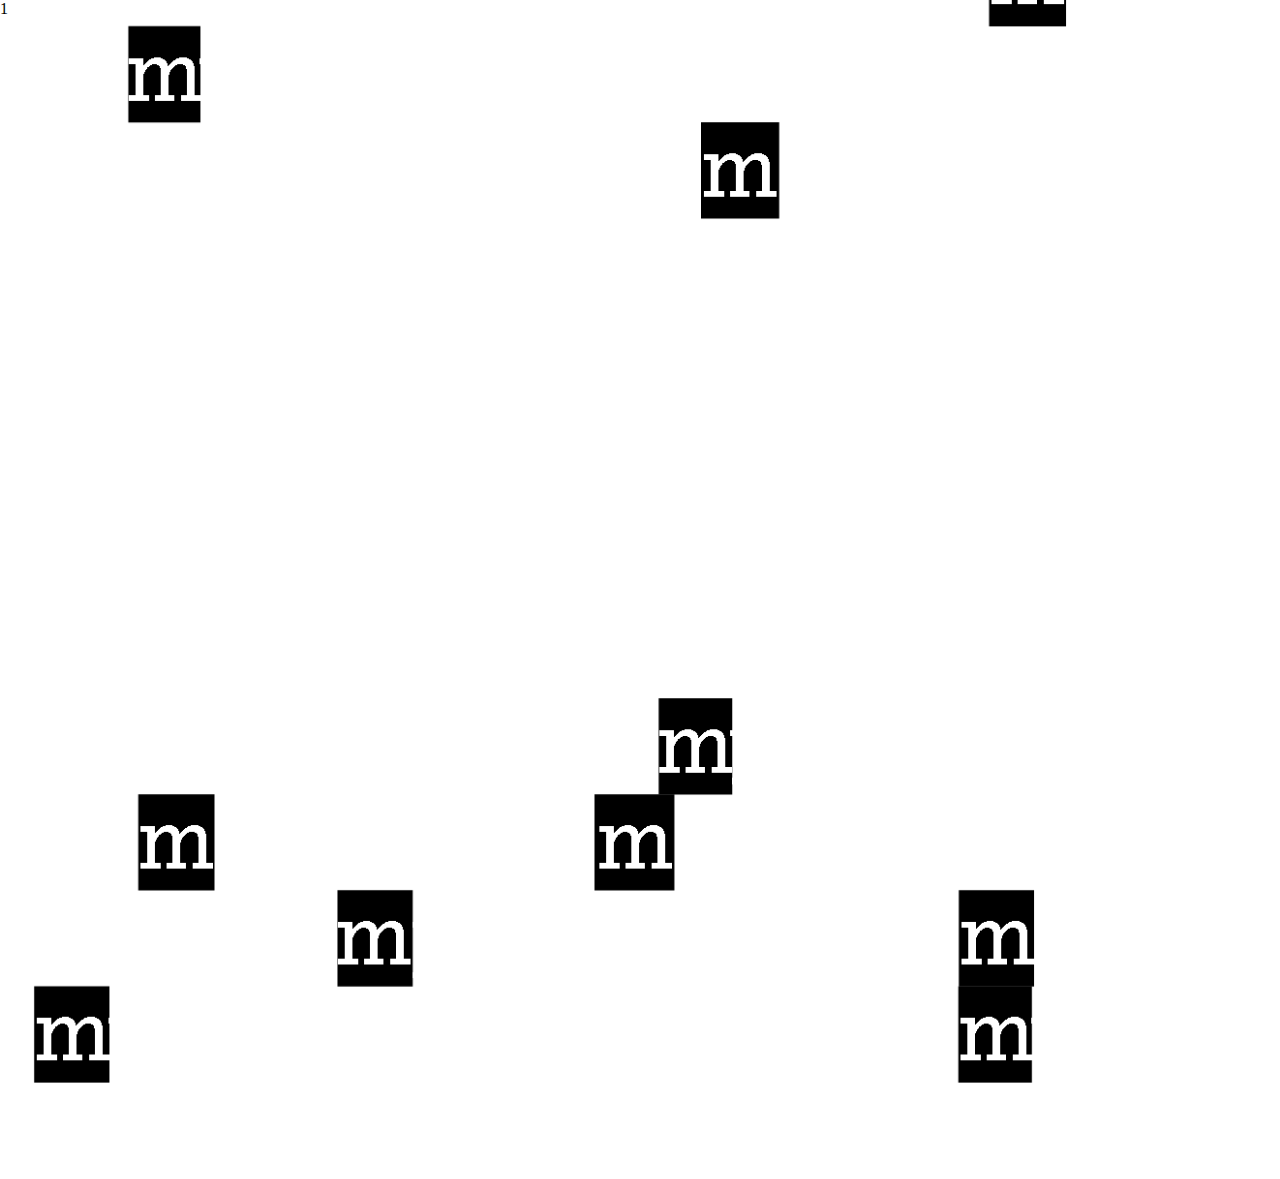
<file: mpage_1/index.html>
<!DOCTYPE html>
<html>
  <head>
    <meta charset="utf-8">
    <meta http-equiv="X-UA-Compatible" content="IE=edge,chrome=1">
    <meta name="viewport" content="width=device-width, initial-scale=0.41, maximum-scale=1" />
    <title>Service worker demo</title>
	<script src="../jquery.js"></script>
    <script src="../m_js.js"></script>
    <link rel="stylesheet" href="../m_css.css">
  </head>

  <body>
<img id="m-all" class="all" src="../image_div/mid-all/img-1.png">
<img id="m-sel" class="sel" src="../image_div/mid-sel/img-1.png">
    <section>1</section>
  </body>
</html>
</file>
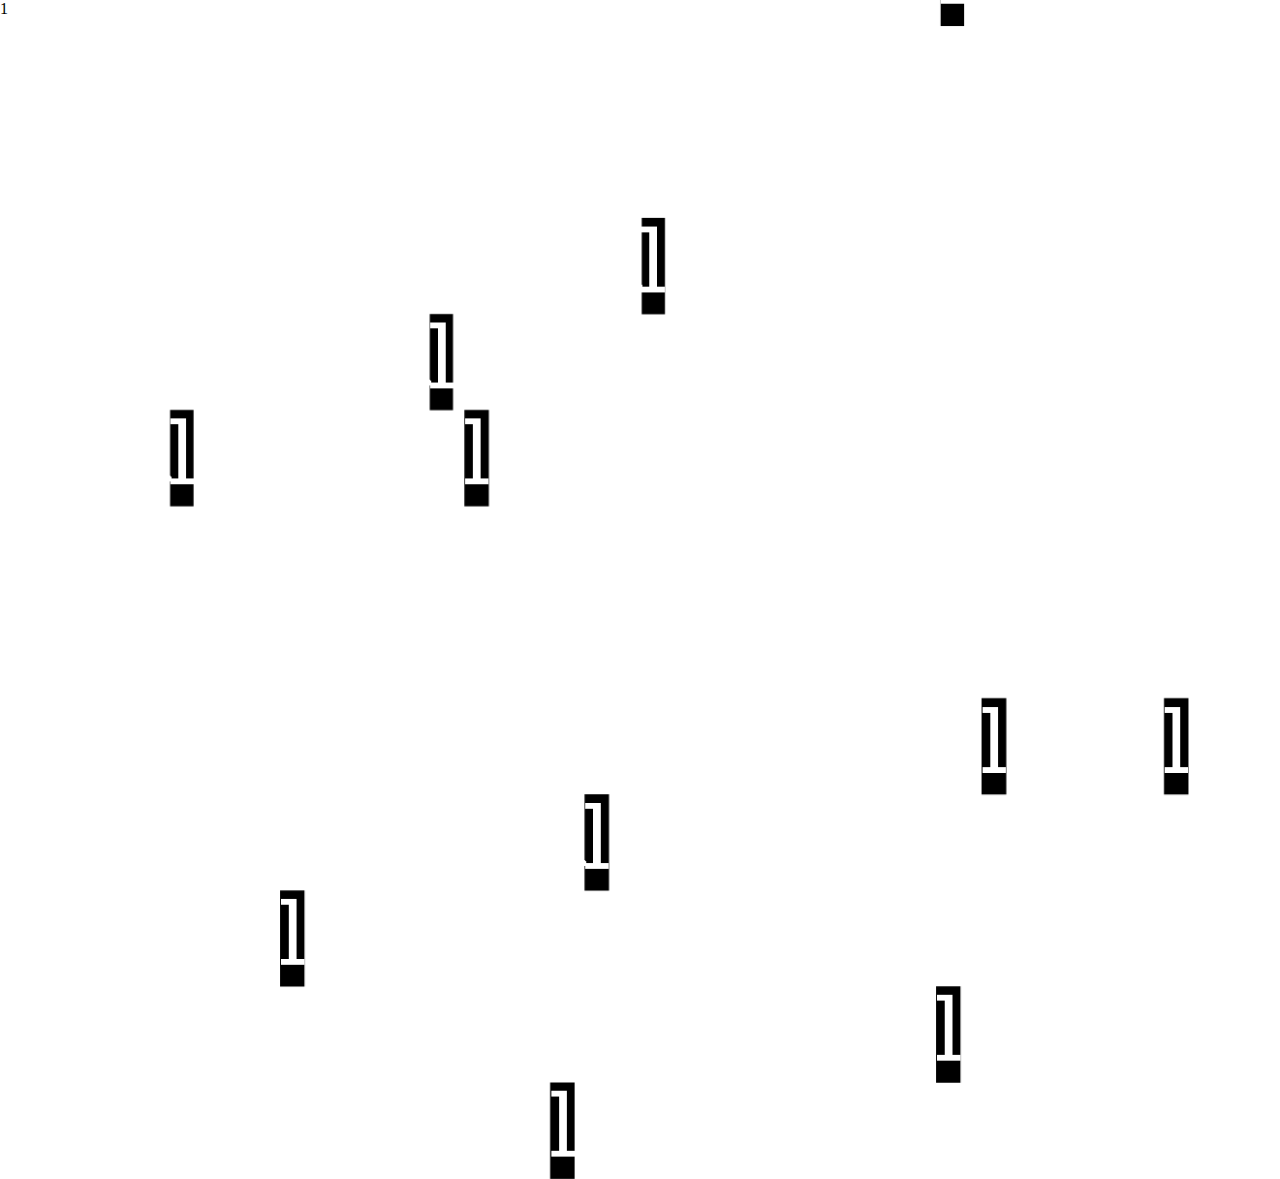
<file: mpage_10/index.html>
<!DOCTYPE html>
<html>
  <head>
    <meta charset="utf-8">
    <meta http-equiv="X-UA-Compatible" content="IE=edge,chrome=1">
    <meta name="viewport" content="width=device-width, initial-scale=0.41, maximum-scale=1" />
    <title>Service worker demo</title>
	<script src="../jquery.js"></script>
    <script src="../m_js.js"></script>
    <link rel="stylesheet" href="../m_css.css">
  </head>

  <body>
<img id="m-all" class="all" src="../image_div/mid-all/img-10.png">
<img id="m-sel" class="sel" src="../image_div/mid-sel/img-10.png">
    <section>1</section>
  </body>
</html>
</file>
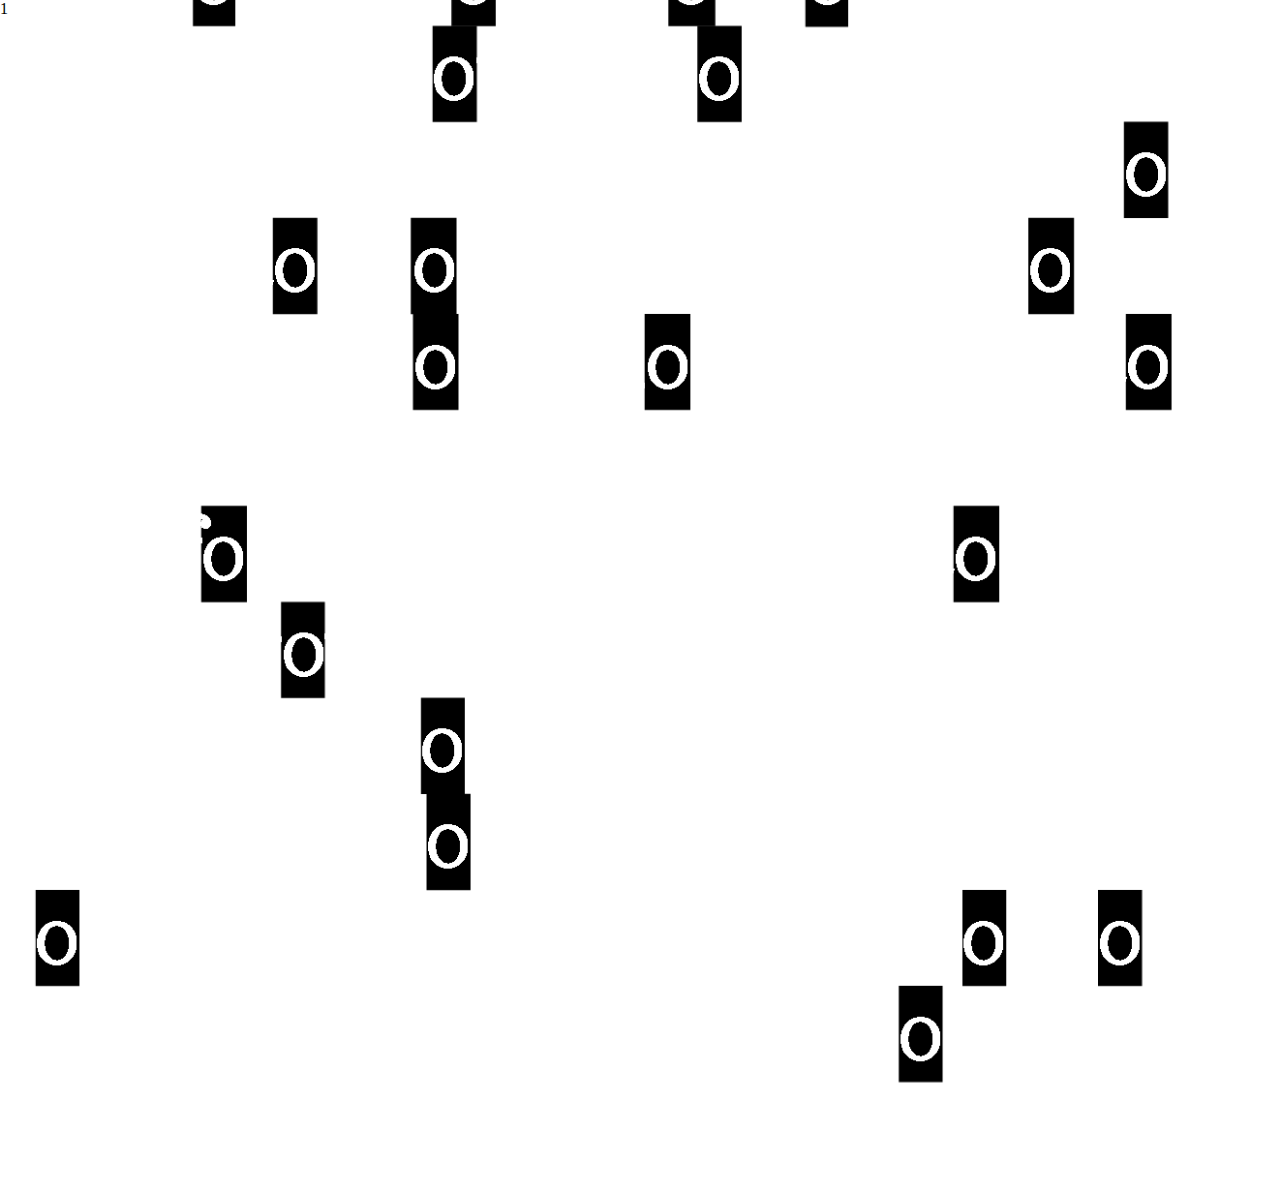
<file: mpage_11/index.html>
<!DOCTYPE html>
<html>
  <head>
    <meta charset="utf-8">
    <meta http-equiv="X-UA-Compatible" content="IE=edge,chrome=1">
    <meta name="viewport" content="width=device-width, initial-scale=0.41, maximum-scale=1" />
    <title>Service worker demo</title>
	<script src="../jquery.js"></script>
    <script src="../m_js.js"></script>
    <link rel="stylesheet" href="../m_css.css">
  </head>

  <body>
<img id="m-all" class="all" src="../image_div/mid-all/img-11.png">
<img id="m-sel" class="sel" src="../image_div/mid-sel/img-11.png">
    <section>1</section>
  </body>
</html>
</file>
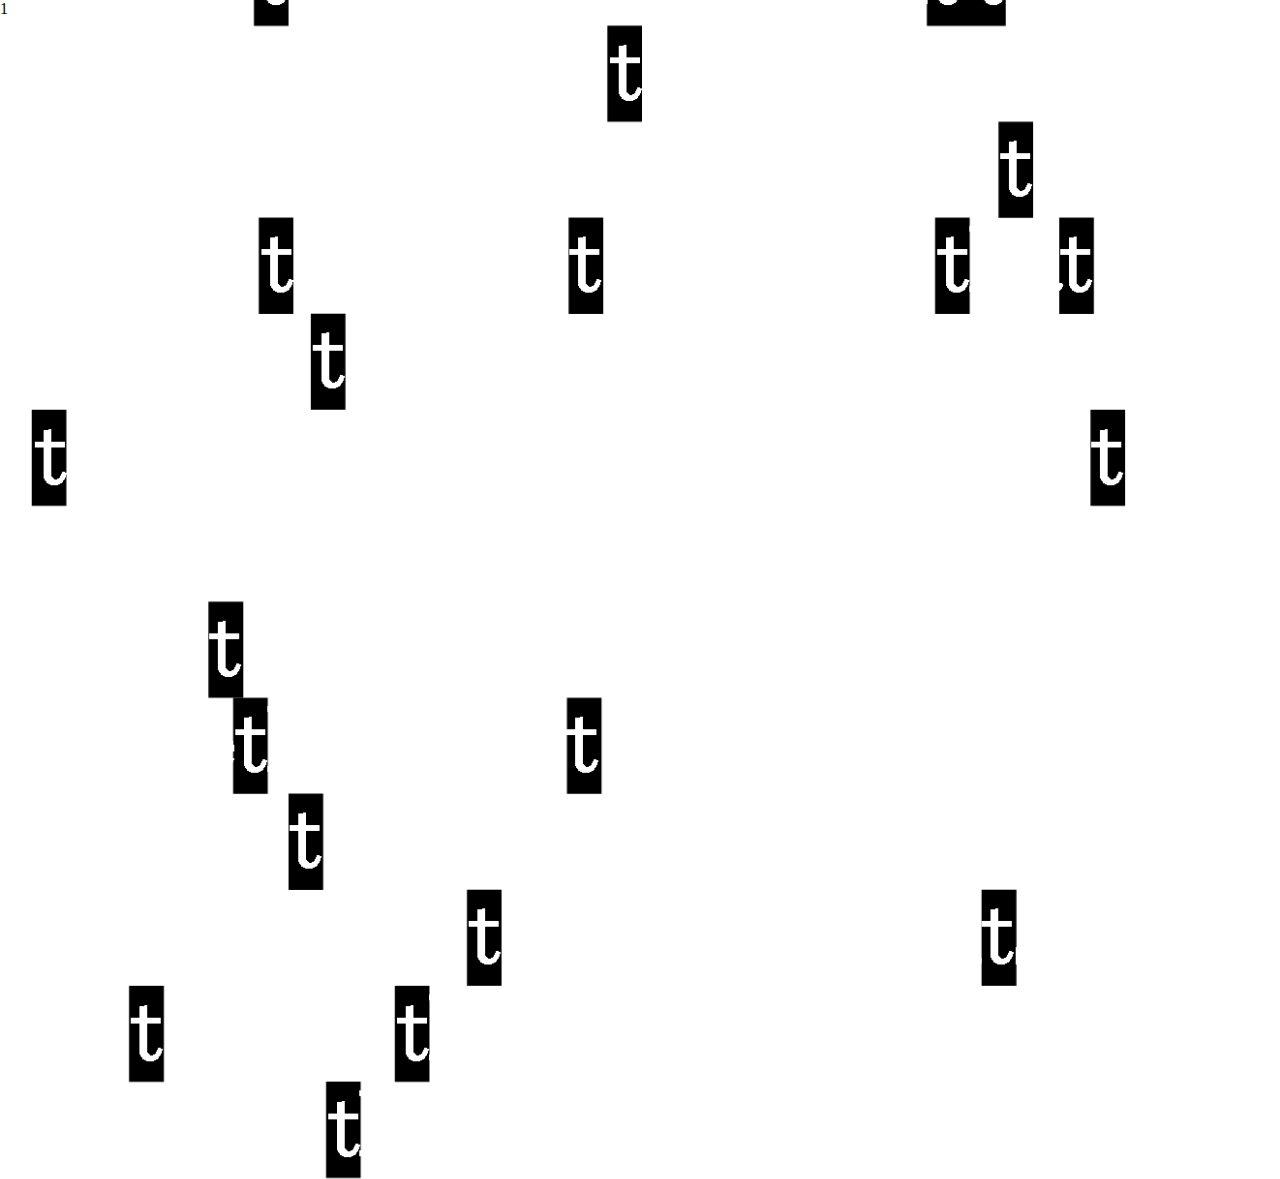
<file: mpage_12/index.html>
<!DOCTYPE html>
<html>
  <head>
    <meta charset="utf-8">
    <meta http-equiv="X-UA-Compatible" content="IE=edge,chrome=1">
    <meta name="viewport" content="width=device-width, initial-scale=0.41, maximum-scale=1" />
    <title>Service worker demo</title>
	<script src="../jquery.js"></script>
    <script src="../m_js.js"></script>
    <link rel="stylesheet" href="../m_css.css">
  </head>

  <body>
<img id="m-all" class="all" src="../image_div/mid-all/img-12.png">
<img id="m-sel" class="sel" src="../image_div/mid-sel/img-12.png">
    <section>1</section>
  </body>
</html>
</file>
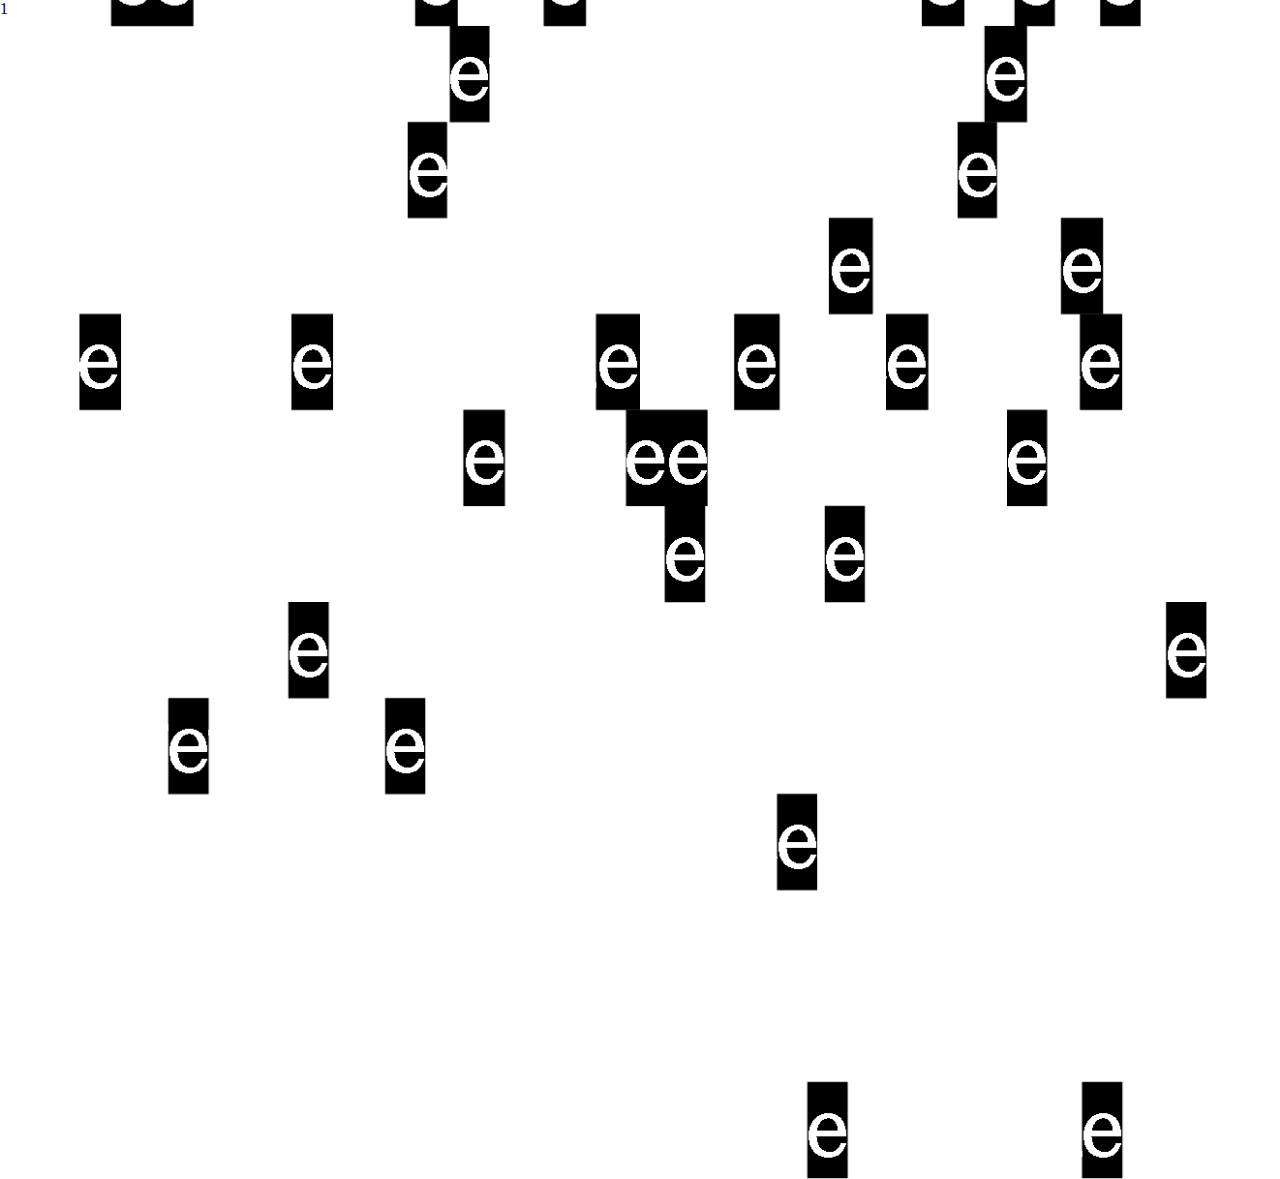
<file: mpage_2/index.html>
<!DOCTYPE html>
<html>
  <head>
    <meta charset="utf-8">
    <meta http-equiv="X-UA-Compatible" content="IE=edge,chrome=1">
    <meta name="viewport" content="width=device-width, initial-scale=0.41, maximum-scale=1" />
    <title>Service worker demo</title>
	<script src="../jquery.js"></script>
    <script src="../m_js.js"></script>
    <link rel="stylesheet" href="../m_css.css">
  </head>

  <body>
<img id="m-all" class="all" src="../image_div/mid-all/img-2.png">
<img id="m-sel" class="sel" src="../image_div/mid-sel/img-2.png">
    <section>1</section>
  </body>
</html>
</file>
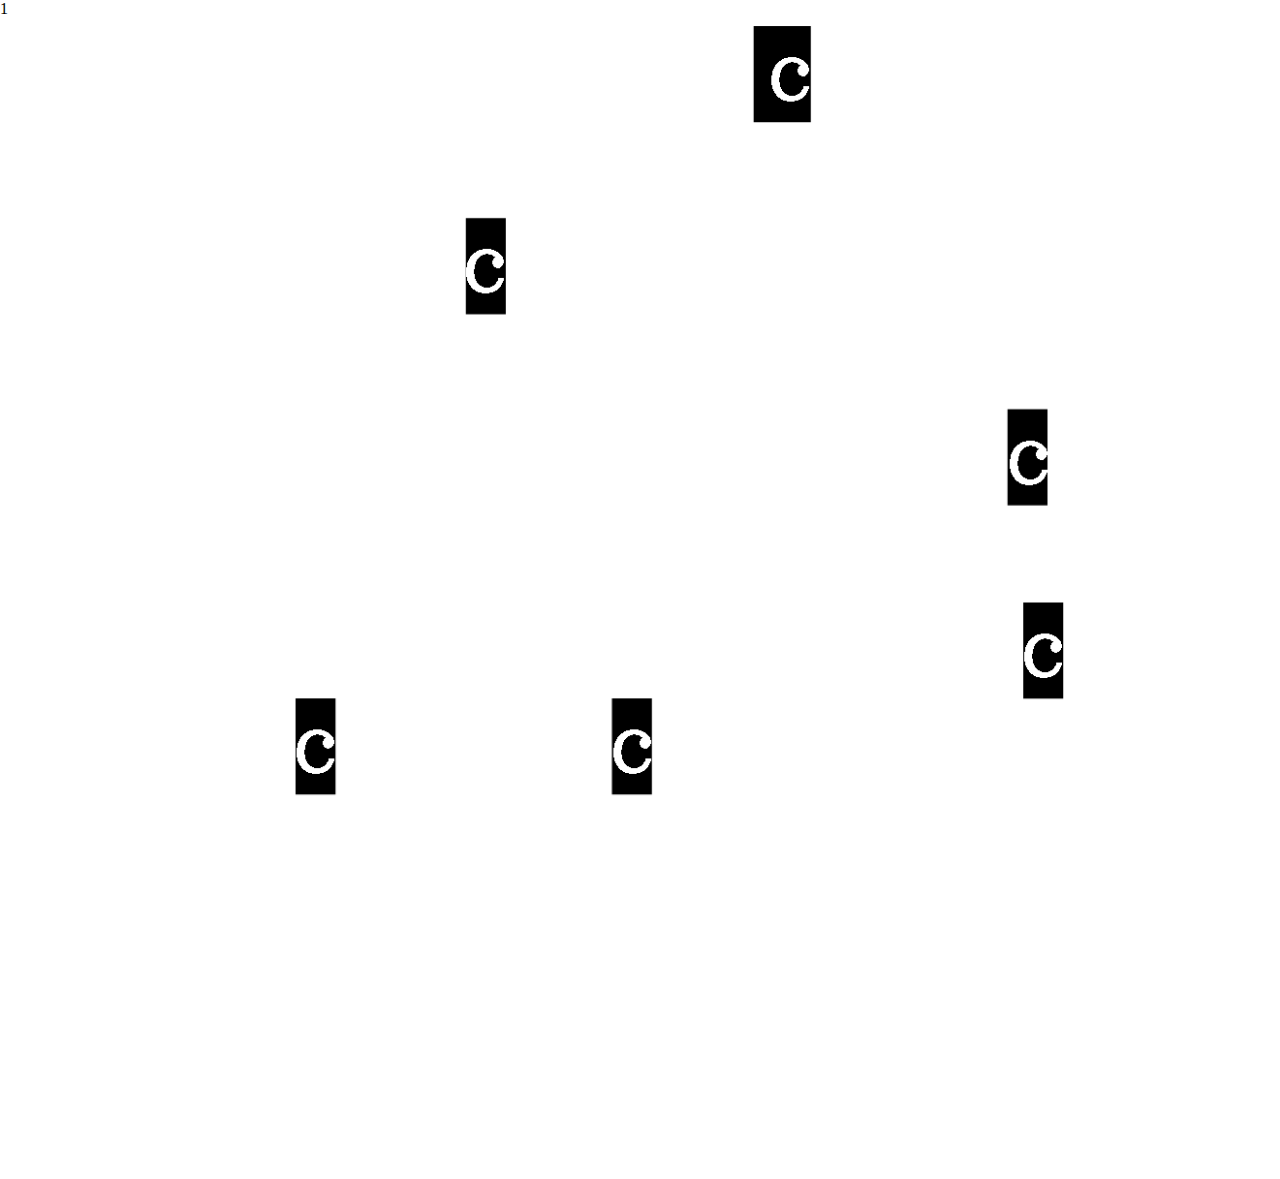
<file: mpage_3/index.html>
<!DOCTYPE html>
<html>
  <head>
    <meta charset="utf-8">
    <meta http-equiv="X-UA-Compatible" content="IE=edge,chrome=1">
    <meta name="viewport" content="width=device-width, initial-scale=0.41, maximum-scale=1" />
    <title>Service worker demo</title>
	<script src="../jquery.js"></script>
    <script src="../m_js.js"></script>
    <link rel="stylesheet" href="../m_css.css">
  </head>

  <body>
<img id="m-all" class="all" src="../image_div/mid-all/img-3.png">
<img id="m-sel" class="sel" src="../image_div/mid-sel/img-3.png">
    <section>1</section>
  </body>
</html>
</file>
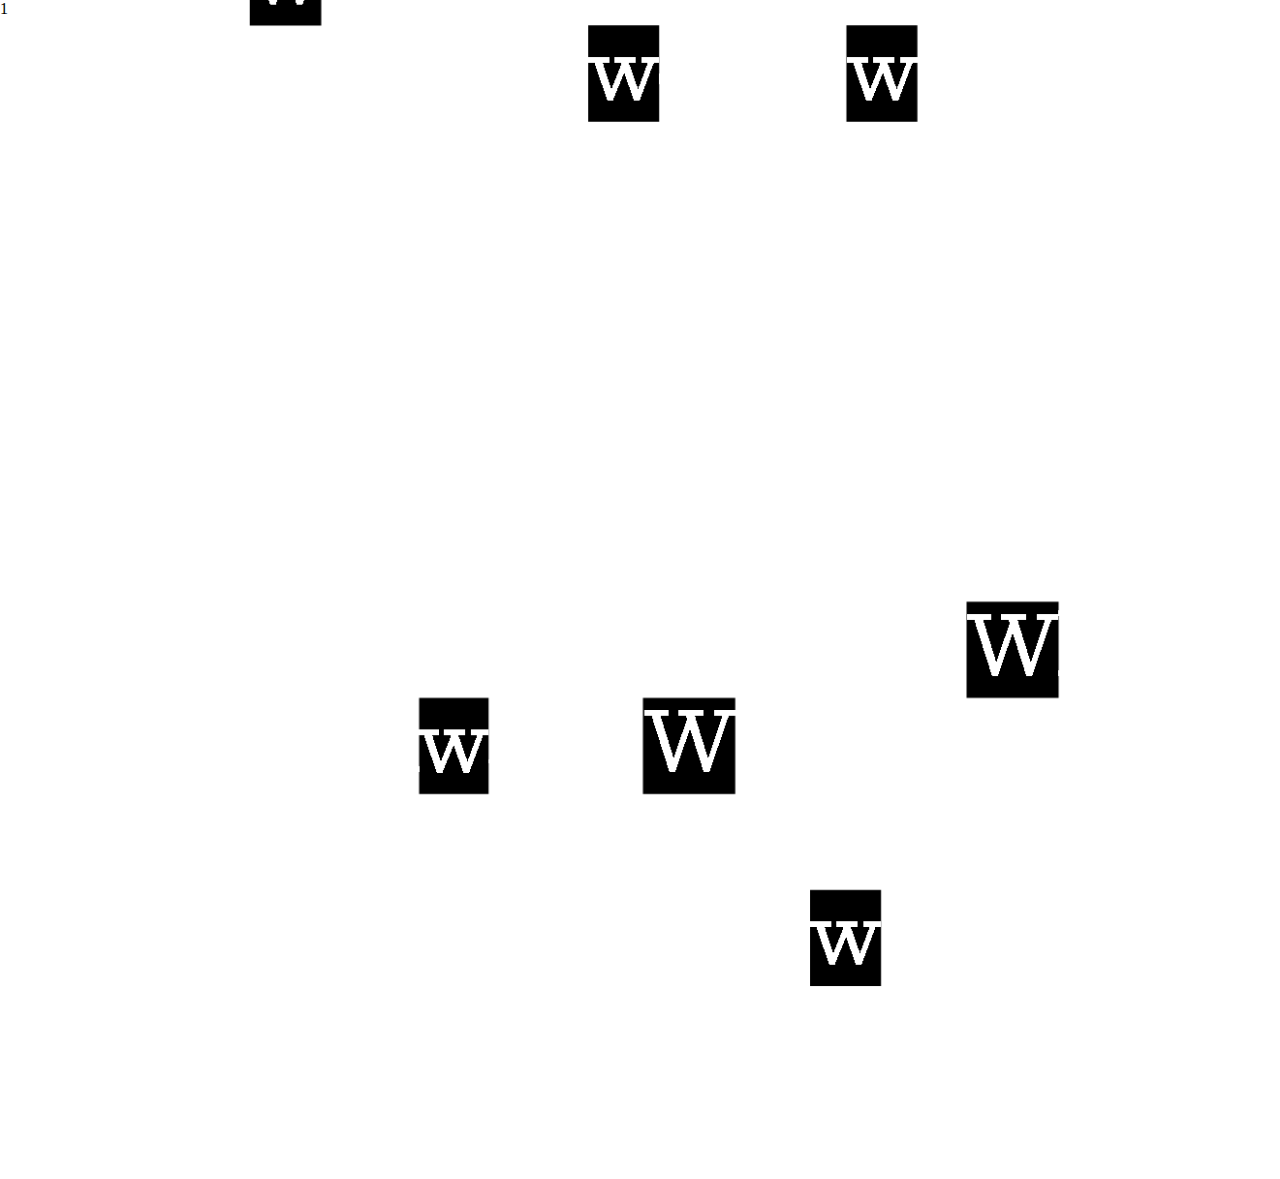
<file: mpage_4/index.html>
<!DOCTYPE html>
<html>
  <head>
    <meta charset="utf-8">
    <meta http-equiv="X-UA-Compatible" content="IE=edge,chrome=1">
    <meta name="viewport" content="width=device-width, initial-scale=0.41, maximum-scale=1" />
    <title>Service worker demo</title>
	<script src="../jquery.js"></script>
    <script src="../m_js.js"></script>
    <link rel="stylesheet" href="../m_css.css">
  </head>

  <body>
<img id="m-all" class="all" src="../image_div/mid-all/img-4.png">
<img id="m-sel" class="sel" src="../image_div/mid-sel/img-4.png">
    <section>1</section>
  </body>
</html>
</file>
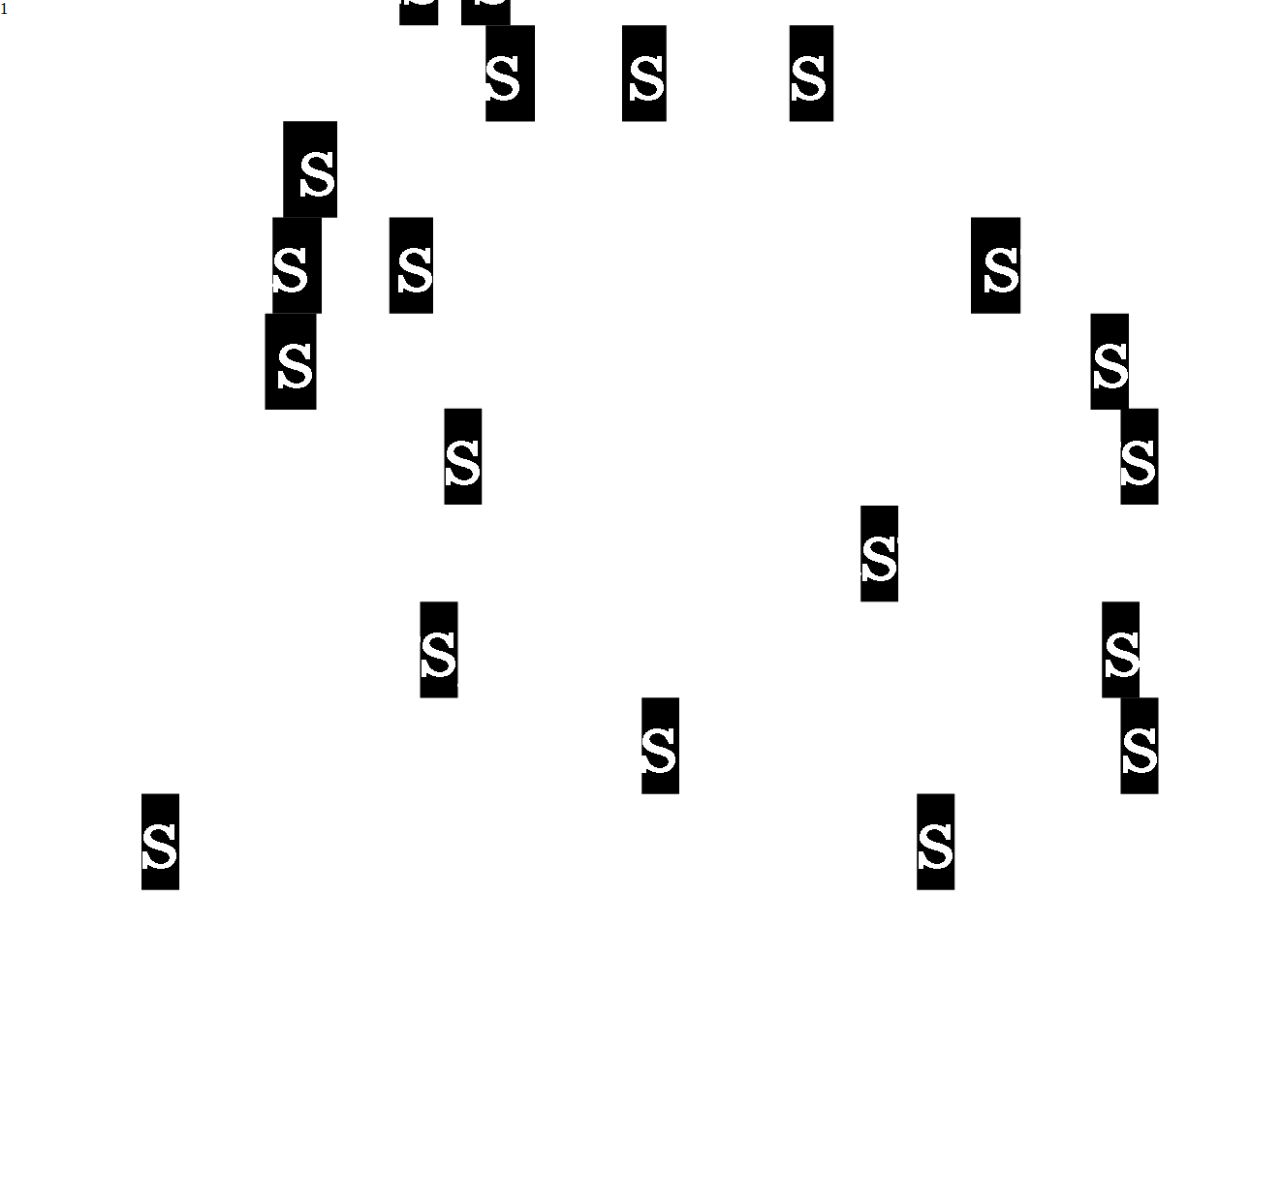
<file: mpage_5/index.html>
<!DOCTYPE html>
<html>
  <head>
    <meta charset="utf-8">
    <meta http-equiv="X-UA-Compatible" content="IE=edge,chrome=1">
    <meta name="viewport" content="width=device-width, initial-scale=0.41, maximum-scale=1" />
    <title>Service worker demo</title>
	<script src="../jquery.js"></script>
    <script src="../m_js.js"></script>
    <link rel="stylesheet" href="../m_css.css">
  </head>

  <body>
<img id="m-all" class="all" src="../image_div/mid-all/img-5.png">
<img id="m-sel" class="sel" src="../image_div/mid-sel/img-5.png">
    <section>1</section>
  </body>
</html>
</file>
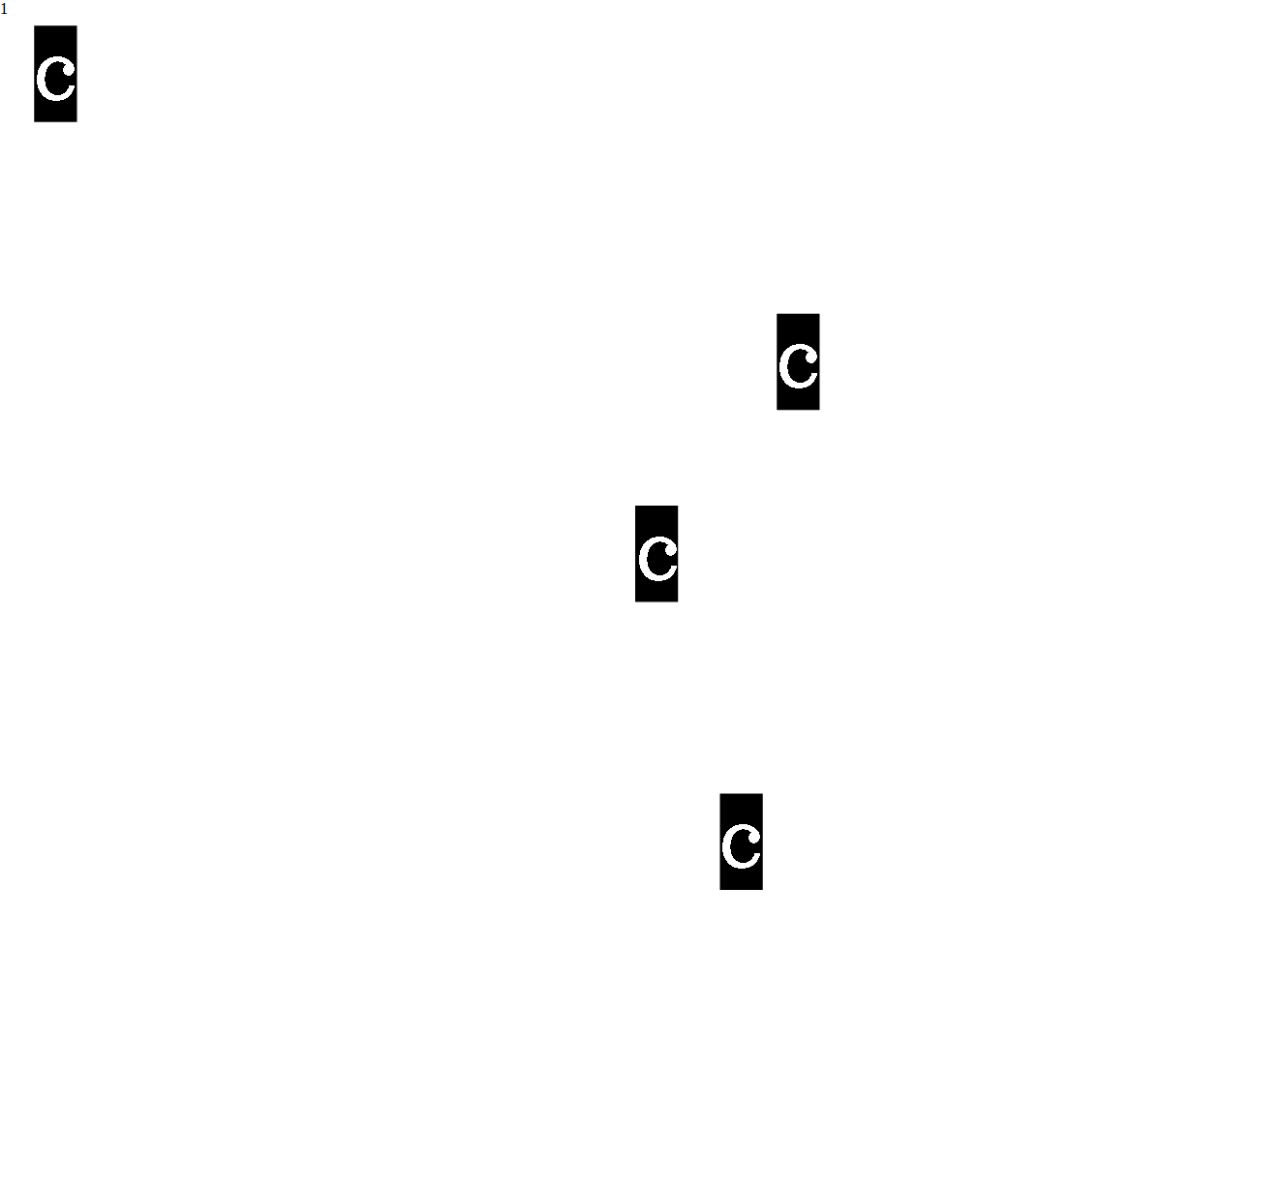
<file: mpage_6/index.html>
<!DOCTYPE html>
<html>
  <head>
    <meta charset="utf-8">
    <meta http-equiv="X-UA-Compatible" content="IE=edge,chrome=1">
    <meta name="viewport" content="width=device-width, initial-scale=0.41, maximum-scale=1" />
    <title>Service worker demo</title>
	<script src="../jquery.js"></script>
    <script src="../m_js.js"></script>
    <link rel="stylesheet" href="../m_css.css">
  </head>

  <body>
<img id="m-all" class="all" src="../image_div/mid-all/img-6.png">
<img id="m-sel" class="sel" src="../image_div/mid-sel/img-6.png">
    <section>1</section>
  </body>
</html>
</file>
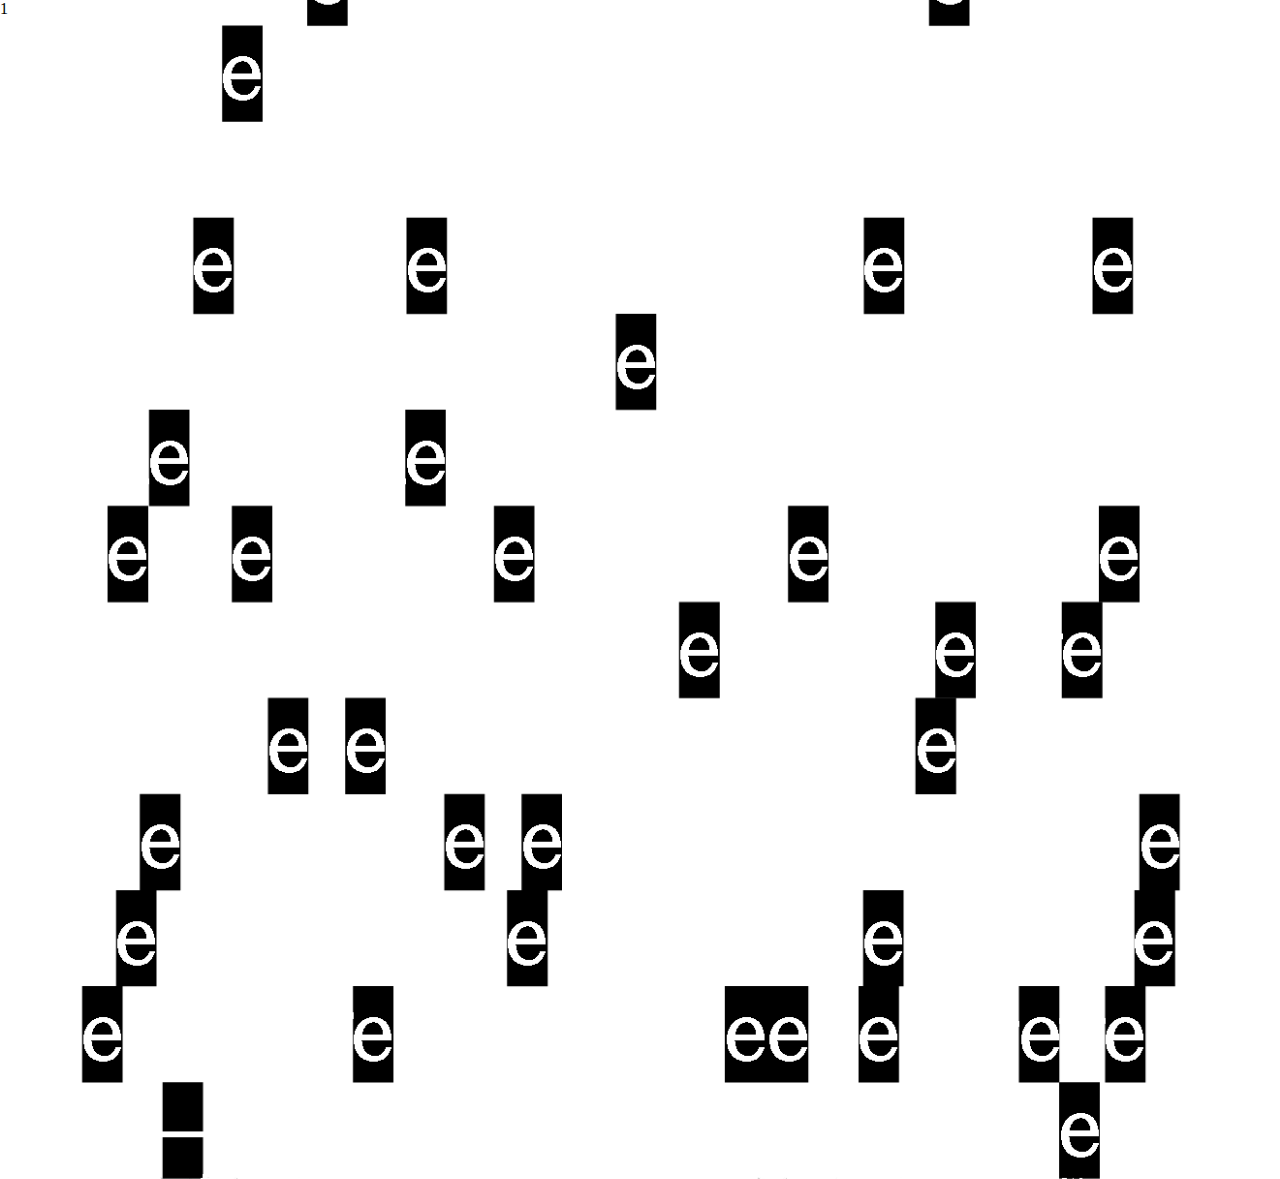
<file: mpage_7/index.html>
<!DOCTYPE html>
<html>
  <head>
    <meta charset="utf-8">
    <meta http-equiv="X-UA-Compatible" content="IE=edge,chrome=1">
    <meta name="viewport" content="width=device-width, initial-scale=0.41, maximum-scale=1" />
    <title>Service worker demo</title>
	<script src="../jquery.js"></script>
    <script src="../m_js.js"></script>
    <link rel="stylesheet" href="../m_css.css">
  </head>

  <body>
<img id="m-all" class="all" src="../image_div/mid-all/img-7.png">
<img id="m-sel" class="sel" src="../image_div/mid-sel/img-7.png">
    <section>1</section>
  </body>
</html>
</file>
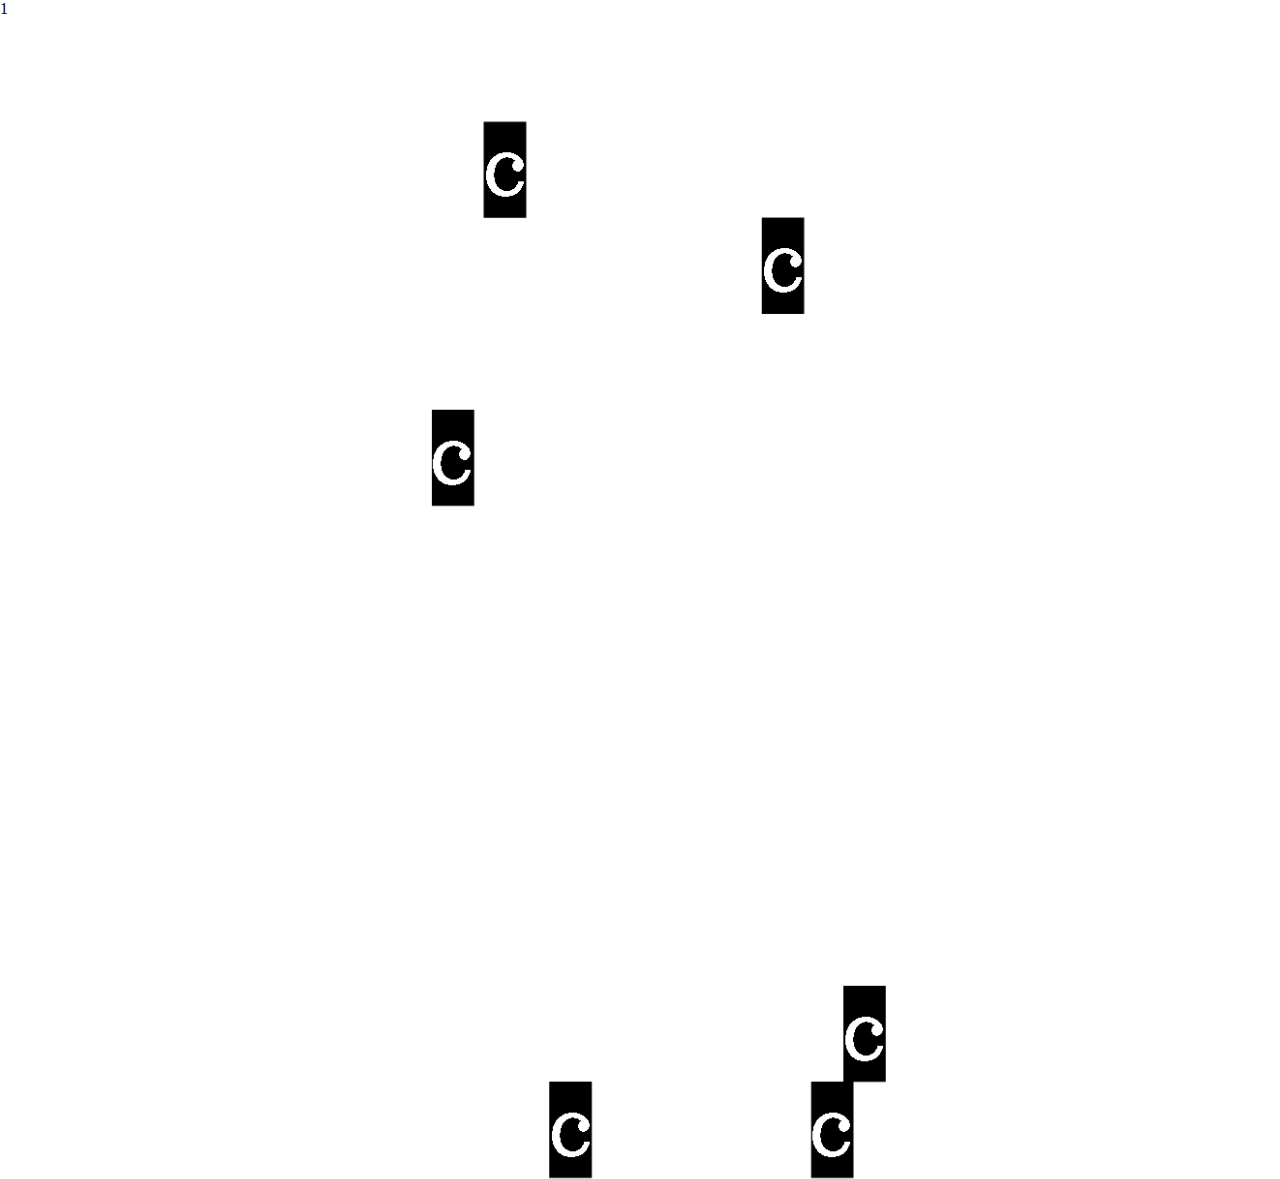
<file: mpage_8/index.html>
<!DOCTYPE html>
<html>
  <head>
    <meta charset="utf-8">
    <meta http-equiv="X-UA-Compatible" content="IE=edge,chrome=1">
    <meta name="viewport" content="width=device-width, initial-scale=0.41, maximum-scale=1" />
    <title>Service worker demo</title>
	<script src="../jquery.js"></script>
    <script src="../m_js.js"></script>
    <link rel="stylesheet" href="../m_css.css">
  </head>

  <body>
<img id="m-all" class="all" src="../image_div/mid-all/img-8.png">
<img id="m-sel" class="sel" src="../image_div/mid-sel/img-8.png">
    <section>1</section>
  </body>
</html>
</file>
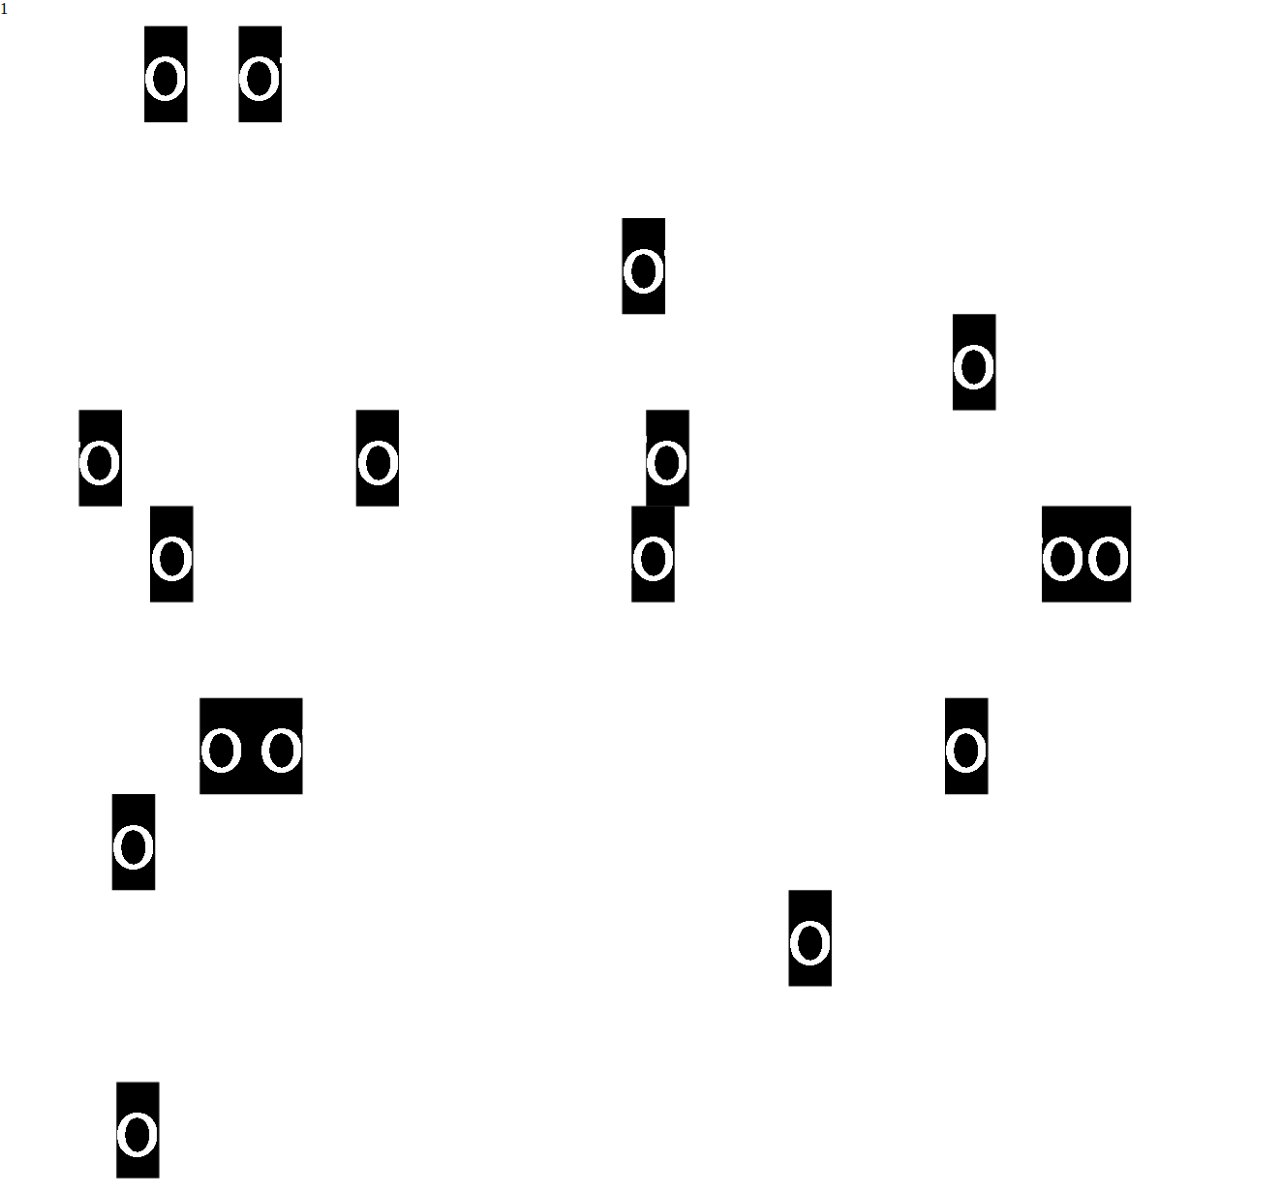
<file: mpage_9/index.html>
<!DOCTYPE html>
<html>
  <head>
    <meta charset="utf-8">
    <meta http-equiv="X-UA-Compatible" content="IE=edge,chrome=1">
    <meta name="viewport" content="width=device-width, initial-scale=0.41, maximum-scale=1" />
    <title>Service worker demo</title>
	<script src="../jquery.js"></script>
    <script src="../m_js.js"></script>
    <link rel="stylesheet" href="../m_css.css">
  </head>

  <body>
<img id="m-all" class="all" src="../image_div/mid-all/img-9.png">
<img id="m-sel" class="sel" src="../image_div/mid-sel/img-9.png">
    <section>1</section>
  </body>
</html>
</file>
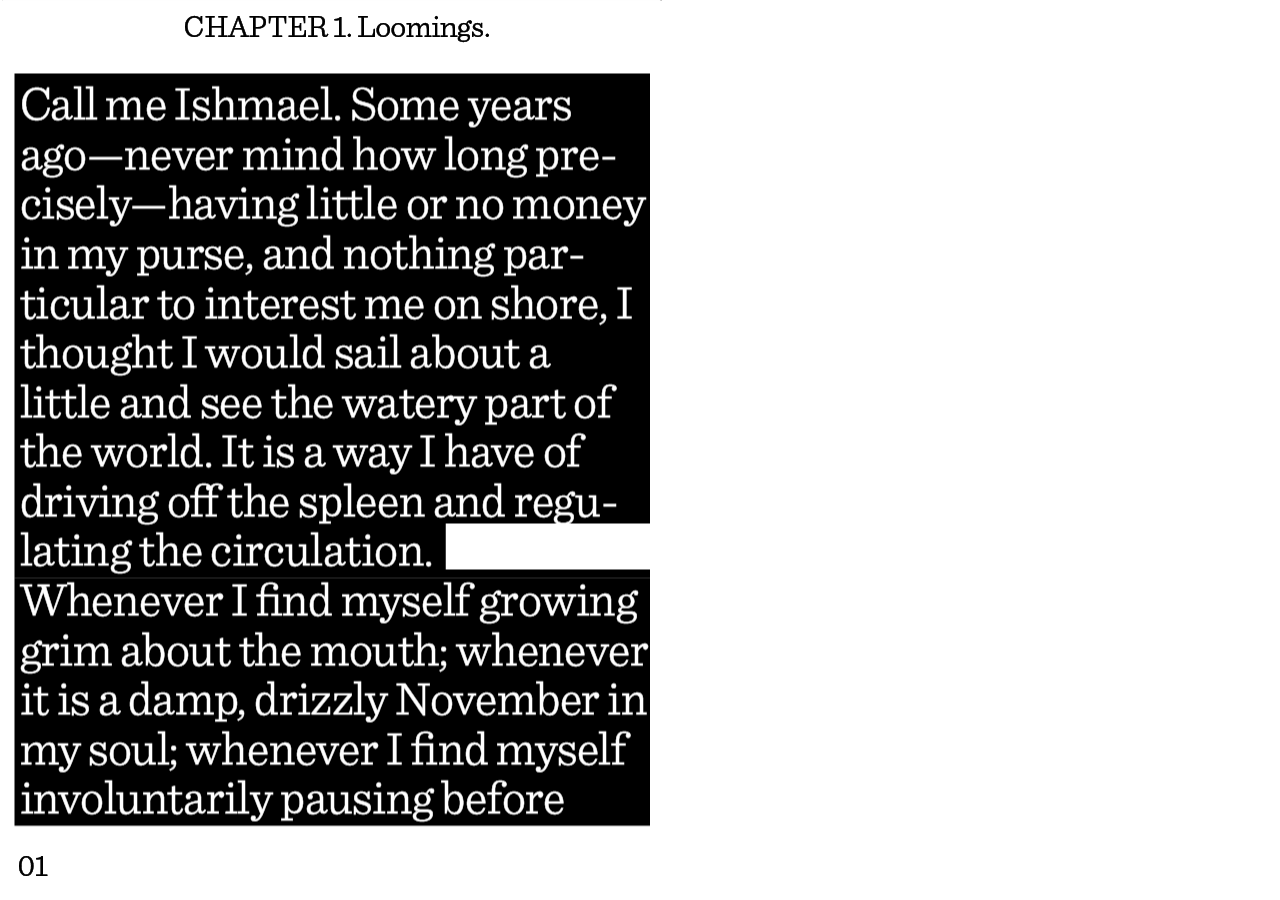
<file: page_1/index.html>
<!DOCTYPE html>
<html>
  <head>
    <meta charset="utf-8">
    <meta http-equiv="X-UA-Compatible" content="IE=edge,chrome=1">
    <meta name="viewport" content="width=device-width">

    <title>Service worker demo</title>

    <link rel="stylesheet" href="style.css">
    <!--[if lt IE 9]>
      <script src="//html5shiv.googlecode.com/svn/trunk/html5.js"></script>
    <![endif]-->
  </head>

  <body>

    <section></section>

    <script src="image-list.js"></script>
    <script src="app.js"></script>
  </body>
</html>
</file>
<file: m_css.css>
*{
	margin:0;
	padding:0;
}
img{
	width: 100vw;
	position: absolute;
	top: 50%;
	transform: translateY(-50%);
}
.all{
	z-index: 5;
	display: none;
}
.sel{
	z-index: 10
}
</file>
<file: page_1/style.css>
*{
        margin:0;
        padding: 0
      }
      body,html{
        width: 100vw;
        height: 100%;
        overflow: hidden;
      }
      img{
        position: absolute;
      }
      #title{top: 0
      }
      #body{
        top: 50%;
        transform: translateY(-50%);
      }
      #page{
        bottom: 0
      }
</file>
